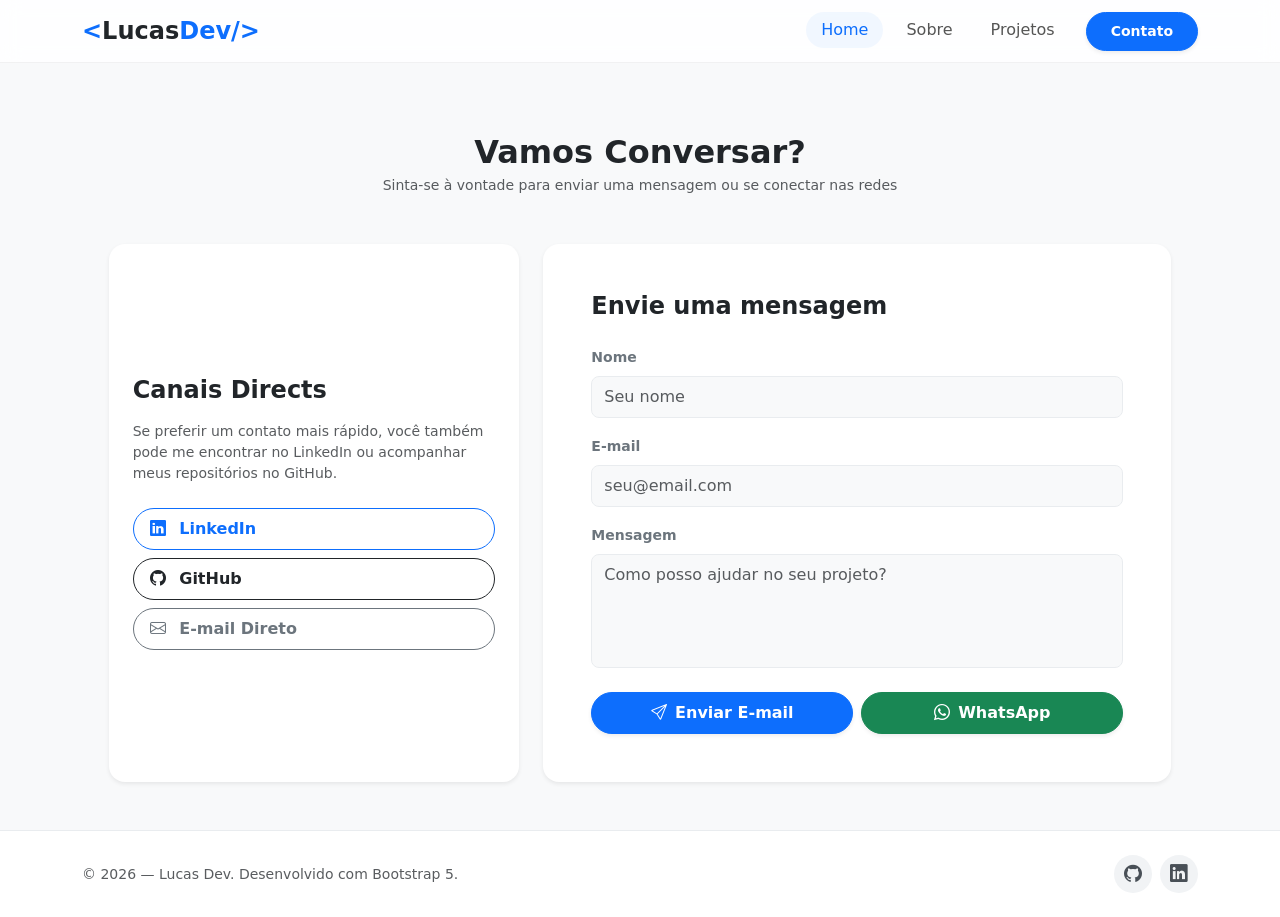
<file: contato.html>
<!DOCTYPE html>
<html lang="pt-br">

<head>
  <meta charset="UTF-8">
  <meta name="viewport" content="width=device-width, initial-scale=1">
  <title>Lucas | Portfólio Dev</title>
 <!-- Bootstrap CSS -->
  <link href="https://cdn.jsdelivr.net/npm/bootstrap@5.3.3/dist/css/bootstrap.min.css" rel="stylesheet">
  <!--bootstrap icons -->
  <link href="https://cdn.jsdelivr.net/npm/bootstrap-icons/font/bootstrap-icons.css" rel="stylesheet">
  <link rel="stylesheet" href="style.css">
</head>
<body>
    <header>
    <nav class="navbar navbar-expand-lg navbar-light fixed-top custom-navbar">
        <div class="container">
            <!-- Brand com ícone sutil -->
            <a class="navbar-brand fw-bold text-dark fs-4" href="index.html">
                <span class="text-primary">&lt;</span>Lucas<span class="text-primary">Dev/&gt;</span>
            </a>
            
            <button class="navbar-toggler border-0 shadow-none" type="button" data-bs-toggle="collapse" data-bs-target="#menu">
                <span class="navbar-toggler-icon"></span>
            </button>
            
            <div class="collapse navbar-collapse" id="menu">
                <ul class="navbar-nav ms-auto gap-2 text-center text-lg-start mt-3 mt-lg-0">
                    <li class="nav-item">
                        <a class="nav-link custom-link active" href="index.html">Home</a>
                    </li>
                    <li class="nav-item">
                        <a class="nav-link custom-link" href="sobre.html">Sobre</a>
                    </li>
                    <li class="nav-item">
                        <a class="nav-link custom-link" href="projetos.html">Projetos</a>
                    </li>
                    <!-- Botão de destaque para o Contato -->
                    <li class="nav-item ms-lg-2">
                        <a class="btn btn-primary btn-sm rounded-pill px-4 py-2 text-white fw-semibold shadow-sm" href="contato.html">Contato</a>
                    </li>
                </ul>
            </div>
        </div>
    </nav>
</header>
<section id="contato" class="my-5">
        <div class="text-center mb-5">
            <h2 class="fw-bold text-dark mb-1">Vamos Conversar?</h2>
            <p class="text-muted small">Sinta-se à vontade para enviar uma mensagem ou se conectar nas redes</p>
        </div>

        <div class="row g-4 justify-content-center">
            <div class="col-lg-4 d-flex flex-column justify-content-between">
                <div class="p-4 border-0 rounded-4 bg-white shadow-sm h-100 d-flex flex-column justify-content-center">
                    <h4 class="fw-bold text-dark mb-3">Canais Directs</h4>
                    <p class="text-muted small mb-4">Se preferir um contato mais rápido, você também pode me encontrar no LinkedIn ou acompanhar meus repositórios no GitHub.</p>
                    
                    <div class="d-grid gap-2">
                        <a href="https://linkedin.com/in/seu-usuario" target="_blank" class="btn btn-outline-primary rounded-pill text-start px-3 py-2 fw-semibold">
                            <i class="bi bi-linkedin me-2"></i> LinkedIn
                        </a>
                        <a href="https://github.com/seu-usuario" target="_blank" class="btn btn-outline-dark rounded-pill text-start px-3 py-2 fw-semibold">
                            <i class="bi bi-github me-2"></i> GitHub
                        </a>
                        <a href="mailto:seu@email.com" class="btn btn-outline-secondary rounded-pill text-start px-3 py-2 fw-semibold">
                            <i class="bi bi-envelope me-2"></i> E-mail Direto
                        </a>
                    </div>
                </div>
            </div>

            <div class="col-lg-6">
                <div class="p-4 p-md-5 border-0 rounded-4 bg-white shadow-sm">
                    <h3 class="h4 fw-bold text-dark mb-4">Envie uma mensagem</h3>
                    
                    <form action="https://formspree.io/f/mbdekbwd" method="POST">
                        <div class="mb-3">
                            <label for="nome" class="form-label small fw-semibold text-secondary">Nome</label>
                            <input type="text" class="form-control rounded-3 py-2" id="nome" name="nome" placeholder="Seu nome" required style="background-color: #f8f9fa; border-color: #e9ecef;">
                        </div>
                        <div class="mb-3">
                            <label for="email" class="form-label small fw-semibold text-secondary">E-mail</label>
                            <input type="email" class="form-control rounded-3 py-2" id="email" name="email" placeholder="seu@email.com" required style="background-color: #f8f9fa; border-color: #e9ecef;">
                        </div>
                        <div class="mb-3">
                            <label for="mensagem" class="form-label small fw-semibold text-secondary">Mensagem</label>
                            <textarea class="form-control rounded-3 py-2" id="mensagem" name="mensagem" rows="4" placeholder="Como posso ajudar no seu projeto?" required style="background-color: #f8f9fa; border-color: #e9ecef; resize: none;"></textarea>
                        </div>
                        
                        <div class="row g-2 pt-2">
                            <div class="col-sm-6">
                                <button type="submit" class="btn btn-primary w-100 py-2 rounded-pill fw-semibold shadow-sm">
                                    <i class="bi bi-send me-2"></i>Enviar E-mail
                                </button>
                            </div>
                            <div class="col-sm-6">
                                <a href="https://wa.me/5512988342587?text=Olá%20Lucas,%20quero%20saber%20mais%20sobre%20seus%20projetos!" 
                                   target="_blank" class="btn btn-success w-100 py-2 rounded-pill fw-semibold shadow-sm">
                                    <i class="bi bi-whatsapp me-2"></i>WhatsApp
                                </a>
                            </div>
                        </div>
                    </form>

                    <div id="feedback" class="mt-3 d-none">
                        <div class="alert alert-success d-flex align-items-center rounded-3 small" role="alert">
                            <i class="bi bi-check-circle-fill me-2"></i>
                            <div>Mensagem enviada com sucesso!</div>
                        </div>
                    </div>
                </div>
            </div>
        </div>
    </section>
</main>

<footer class="custom-footer mt-5 py-4 border-top border-light-subtle">
    <div class="container">
        <div class="row align-items-center justify-content-between text-center text-md-start g-3">
            <!-- Direitos Autorais -->
            <div class="col-md-6">
                <p class="mb-0 text-muted small fw-medium">
                    &copy; 2026 — Lucas Dev. Desenvolvido com Bootstrap 5.
                </p>
            </div>
            
            <!-- Redes Sociais com Links Clicáveis -->
            <div class="col-md-6 text-center text-md-end">
                <div class="d-flex justify-content-center justify-content-md-end gap-2">
                    <a href="https://github.com/seu-usuario" target="_blank" class="footer-icon" title="GitHub">
                        <i class="bi bi-github"></i>
                    </a>
                    <a href="https://linkedin.com/in/seu-usuario" target="_blank" class="footer-icon" title="LinkedIn">
                        <i class="bi bi-linkedin"></i>
                    </a>
                </div>
            </div>
        </div>
    </div>
</footer>
</body>
</html>
</file>
<file: style.css>
/* ==========================================================================
   1. CONFIGURAÇÕES GERAIS E RESET
   ========================================================================== */
body {
    background-color: #f8f9fa;
    color: #333333;
    padding-top: 85px; /* Evita que o menu fixo cubra o topo do conteúdo */
    font-family: system-ui, -apple-system, "Segoe UI", Roboto, Helvetica, Arial, sans-serif;
}

/* ==========================================================================
   2. NAVBAR COMPLETA (EFEITO VIDRO / GLASSMORPHISM)
   ========================================================================== */
.custom-navbar {
    background-color: rgba(255, 255, 255, 0.85);
    backdrop-filter: blur(10px); /* Efeito moderno de desfoque de fundo */
    -webkit-backdrop-filter: blur(10px);
    border-bottom: 1px solid rgba(0, 0, 0, 0.05);
    transition: all 0.3s ease;
}

.custom-link {
    font-weight: 500;
    color: #555555 !important;
    padding: 6px 15px !important;
    border-radius: 20px;
    transition: all 0.2s ease;
}

.custom-link:hover, 
.custom-link.active {
    color: #0d6efd !important;
    background-color: rgba(13, 110, 253, 0.05);
}

/* ==========================================================================
   3. SEÇÕES PRINCIPAIS E CARDS GERAIS
   ========================================================================== */
/* Box principal usado na Home e no Detalhe do Projeto */
.hero-section,
.profile-section,
.about-card {
    background: #ffffff;
    border-radius: 16px;
    box-shadow: 0 4px 30px rgba(0, 0, 0, 0.05);
    padding: 3rem;
}

/* Foto de Perfil na Home */
.profile-img {
    border: 5px solid #ffffff;
    box-shadow: 0 8px 20px rgba(0, 0, 0, 0.1);
}

/* Cards interativos da seção de Projetos */
.custom-card {
    background: #ffffff;
    border: none;
    border-radius: 12px;
    box-shadow: 0 4px 15px rgba(0, 0, 0, 0.04);
    transition: transform 0.3s ease, box-shadow 0.3s ease;
}

.custom-card:hover {
    transform: translateY(-5px);
    box-shadow: 0 8px 25px rgba(0, 0, 0, 0.08);
}

/* ==========================================================================
   4. CARROSSEL DE IMAGENS (PÁGINA DOS PROJETOS)
   ========================================================================== */
.carousel {
    background-color: #1a1a1a;
    border-radius: 12px;
    overflow: hidden;
    box-shadow: 0 10px 20px rgba(0, 0, 0, 0.15);
}

.carousel-item img {
    height: 450px;
    object-fit: contain; /* Enquadra a tela do sistema sem cortar as bordas */
    margin: 0 auto;
    background-color: #1a1a1a;
}

.carousel-caption {
    background: rgba(0, 0, 0, 0.7);
    backdrop-filter: blur(5px);
    -webkit-backdrop-filter: blur(5px);
    border-radius: 8px;
    padding: 15px;
    bottom: 20px;
}
.project-card-sticky {
    position: relative;
    top: auto;
    scroll-margin-top: 110px;
    margin-bottom: 5rem;
    background: #ffffff;
    border-radius: 16px;
    box-shadow: 0 10px 40px rgba(0, 0, 0, 0.06);
    padding: 3rem;
    transition: box-shadow 0.3s ease;
}

.project-card-sticky:hover {
    box-shadow: 0 15px 50px rgba(0, 0, 0, 0.1);
}

/* ==========================================================================
   5. COMPONENTES TECNOLÓGICOS (BADGES & SKILL BOXES)
   ========================================================================== */
/* Etiquetas de tecnologia arredondadas */
.tech-badge {
    background-color: #eff2f6;
    color: #4f5d75;
    font-weight: 500;
    padding: 10px 20px;
    border-radius: 50px;
    display: inline-flex;
    align-items: center;
    gap: 8px;
    margin: 6px;
    font-size: 0.95rem;
    border: 1px solid rgba(0, 0, 0, 0.05);
    transition: all 0.3s ease;
}

.tech-badge:hover {
    background-color: #0d6efd;
    color: #ffffff;
    transform: scale(1.05);
}

/* Blocos de competências na página Sobre Mim */
.skill-box {
    background-color: #f8f9fa;
    border-radius: 12px;
    padding: 1.5rem;
    border: 1px solid #e9ecef;
    height: 100%;
    transition: transform 0.3s ease;
}

.skill-box:hover {
    transform: translateY(-3px);
}

/* Linha do Tempo (Timeline) na página Sobre Mim */
.timeline-item {
    border-left: 3px solid #0d6efd;
    padding-left: 20px;
    position: relative;
}

.timeline-item::before {
    content: '';
    position: absolute;
    width: 12px;
    height: 12px;
    background-color: #0d6efd;
    border-radius: 50%;
    left: -7px;
    top: 6px;
}

/* ==========================================================================
   6. FOOTER COMPLETO (RODAPÉ)
   ========================================================================== */
.custom-footer {
    background-color: #ffffff;
}

/* Círculos das redes sociais no rodapé */
.footer-icon {
    display: inline-flex;
    align-items: center;
    justify-content: center;
    width: 38px;
    height: 38px;
    border-radius: 50%;
    background-color: #f1f3f5;
    color: #495057;
    text-decoration: none;
    transition: all 0.3s ease;
    font-size: 1.1rem;
}

.footer-icon:hover {
    background-color: #0d6efd;
    color: #ffffff;
    transform: translateY(-2px);
}
</file>
